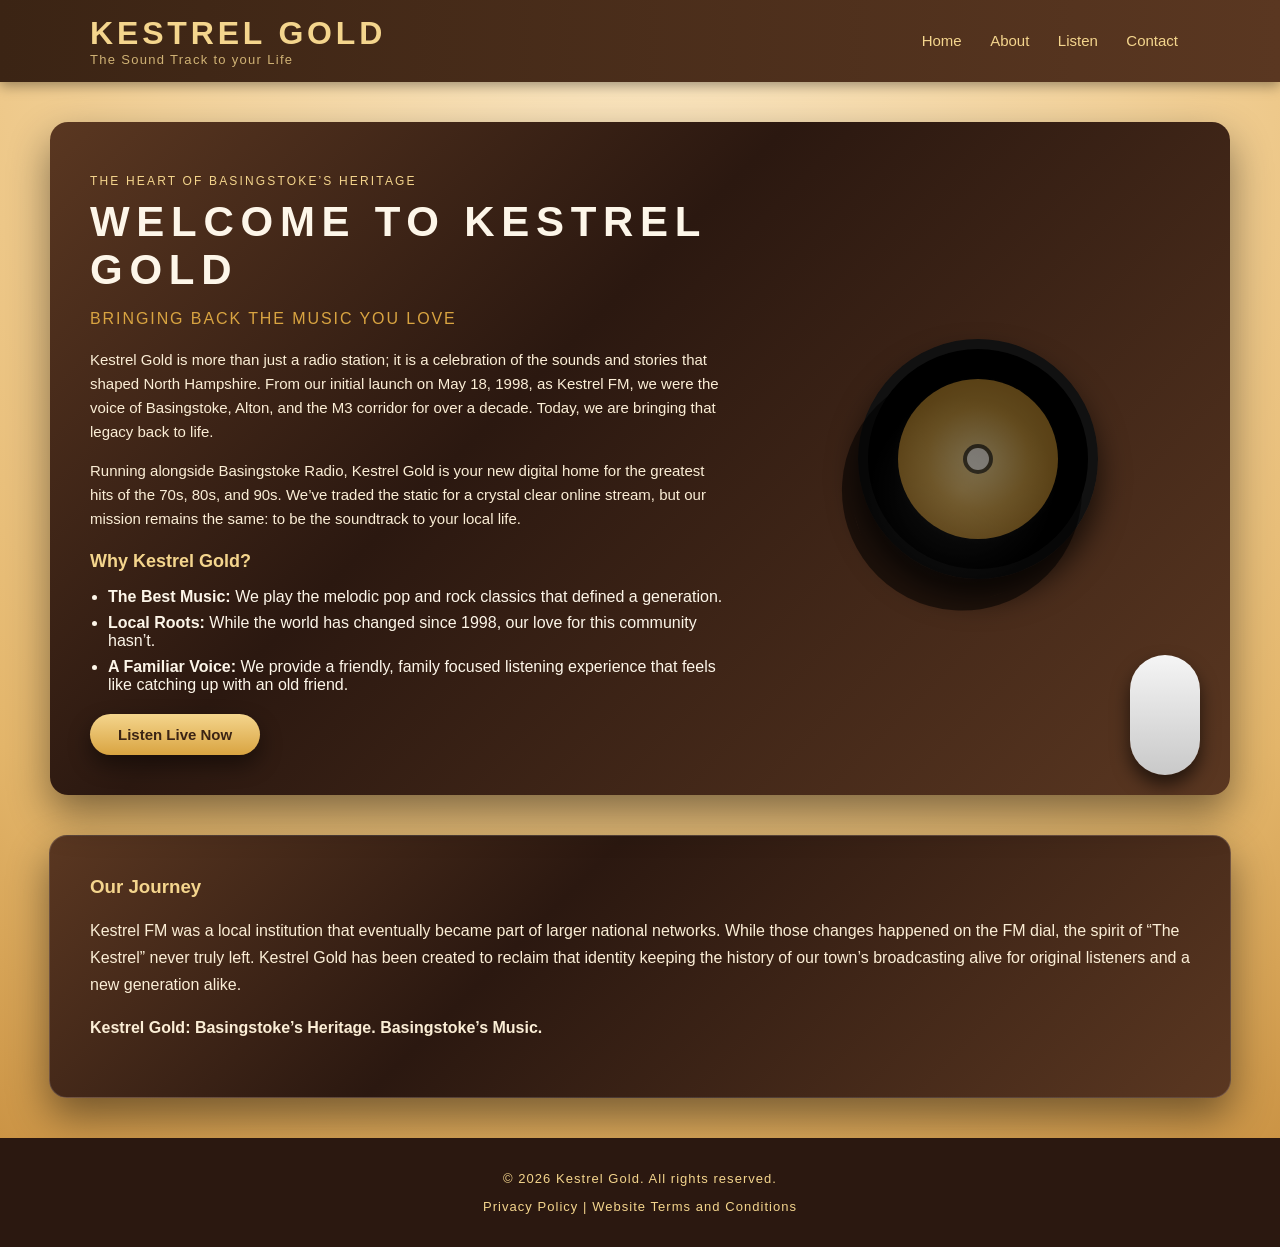
<file: index.html>
<!DOCTYPE html>
<html lang="en">
<head>
<meta charset="UTF-8">
<meta name="viewport" content="width=device-width, initial-scale=1.0">
<title>Kestrel Gold – The Sound Track to your Life</title>
<link rel="stylesheet" href="css/style.css">
</head>

<body>

<header class="kg-header">
  <div class="kg-header-inner">
    <div class="kg-brand">
      <h1>KESTREL GOLD</h1>
      <p class="tagline">The Sound Track to your Life</p>
    </div>

    <nav class="kg-nav">
      <a href="index.html">Home</a>
      <a href="about.html">About</a>
      <a href="listen.html">Listen</a>
      <a href="contact.html">Contact</a>
    </nav>
  </div>
</header>

<section class="hero">
  <div class="hero-left">
    <p class="hero-kicker">The Heart of Basingstoke’s Heritage</p>
    <h2 class="hero-title">Welcome to Kestrel Gold</h2>
    <p class="hero-subtitle">Bringing Back the Music You Love</p>

    <p class="hero-text">
      Kestrel Gold is more than just a radio station; it is a celebration of the sounds and stories
      that shaped North Hampshire. From our initial launch on May 18, 1998, as Kestrel FM, we were the
      voice of Basingstoke, Alton, and the M3 corridor for over a decade. Today, we are bringing that
      legacy back to life.
    </p>

    <p class="hero-text">
      Running alongside Basingstoke Radio, Kestrel Gold is your new digital home for the greatest hits
      of the 70s, 80s, and 90s. We’ve traded the static for a crystal clear online stream, but our
      mission remains the same: to be the soundtrack to your local life.
    </p>

    <h3 class="hero-section-title">Why Kestrel Gold?</h3>
    <ul class="hero-list">
      <li><strong>The Best Music:</strong> We play the melodic pop and rock classics that defined a generation.</li>
      <li><strong>Local Roots:</strong> While the world has changed since 1998, our love for this community hasn’t.</li>
      <li><strong>A Familiar Voice:</strong> We provide a friendly, family focused listening experience that feels like catching up with an old friend.</li>
    </ul>

    <button class="hero-listen">Listen Live Now</button>
  </div>

  <div class="hero-right">
    <div class="vinyl"></div>
    <div class="vinyl-back"></div>
    <div class="mic"></div>
  </div>
</section>

<section class="content-section">
  <h3>Our Journey</h3>
  <p>
    Kestrel FM was a local institution that eventually became part of larger national networks.
    While those changes happened on the FM dial, the spirit of “The Kestrel” never truly left.
    Kestrel Gold has been created to reclaim that identity keeping the history of our town’s
    broadcasting alive for original listeners and a new generation alike.
  </p>

  <p><strong>Kestrel Gold: Basingstoke’s Heritage. Basingstoke’s Music.</strong></p>
</section>

<footer class="kg-footer">
  <p>© 2026 Kestrel Gold. All rights reserved.</p>
  <p><a href="#">Privacy Policy</a> | <a href="#">Website Terms and Conditions</a></p>
</footer>

</body>
</html>
</file>
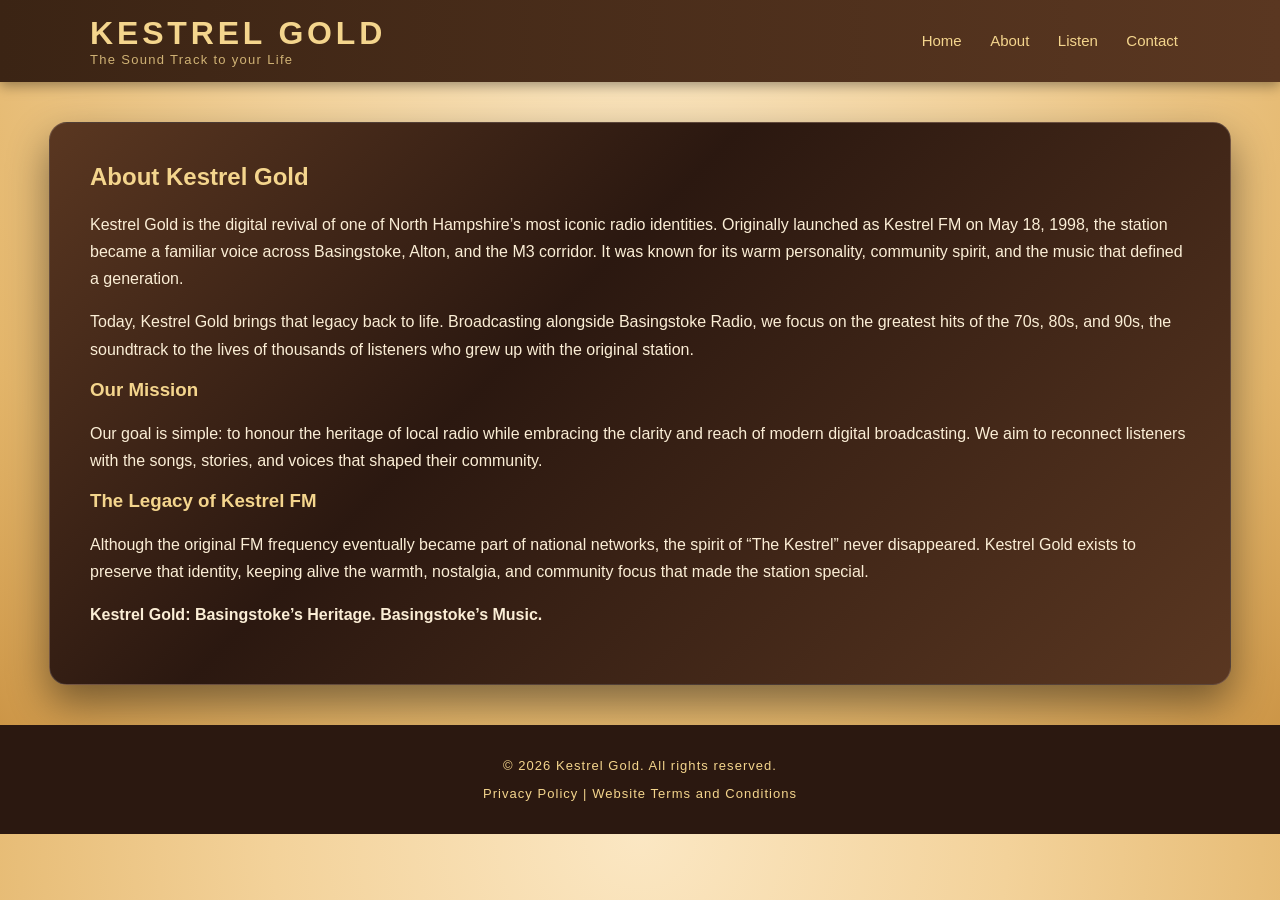
<file: about.html>
<!DOCTYPE html>
<html lang="en">
<head>
<meta charset="UTF-8">
<meta name="viewport" content="width=device-width, initial-scale=1.0">
<title>About Kestrel Gold – The Sound Track to your Life</title>
<link rel="stylesheet" href="css/style.css">
</head>

<body>

<header class="kg-header">
  <div class="kg-header-inner">
    <div class="kg-brand">
      <h1>KESTREL GOLD</h1>
      <p class="tagline">The Sound Track to your Life</p>
    </div>

    <nav class="kg-nav">
      <a href="index.html">Home</a>
      <a href="about.html">About</a>
      <a href="listen.html">Listen</a>
      <a href="contact.html">Contact</a>
    
    </nav>
  </div>
</header>

<section class="content-section">
  <h2>About Kestrel Gold</h2>

  <p>
    Kestrel Gold is the digital revival of one of North Hampshire’s most iconic radio identities.
    Originally launched as Kestrel FM on May 18, 1998, the station became a familiar voice across
    Basingstoke, Alton, and the M3 corridor. It was known for its warm personality, community spirit,
    and the music that defined a generation.
  </p>

  <p>
    Today, Kestrel Gold brings that legacy back to life. Broadcasting alongside Basingstoke Radio,
    we focus on the greatest hits of the 70s, 80s, and 90s, the soundtrack to the lives of thousands
    of listeners who grew up with the original station.
  </p>

  <h3>Our Mission</h3>
  <p>
    Our goal is simple: to honour the heritage of local radio while embracing the clarity and reach
    of modern digital broadcasting. We aim to reconnect listeners with the songs, stories, and voices
    that shaped their community.
  </p>

  <h3>The Legacy of Kestrel FM</h3>
  <p>
    Although the original FM frequency eventually became part of national networks, the spirit of
    “The Kestrel” never disappeared. Kestrel Gold exists to preserve that identity, keeping alive
    the warmth, nostalgia, and community focus that made the station special.
  </p>

  <p><strong>Kestrel Gold: Basingstoke’s Heritage. Basingstoke’s Music.</strong></p>
</section>

<footer class="kg-footer">
  <p>© 2026 Kestrel Gold. All rights reserved.</p>
  <p><a href="#">Privacy Policy</a> | <a href="#">Website Terms and Conditions</a></p>
</footer>

</body>
</html>
</file>
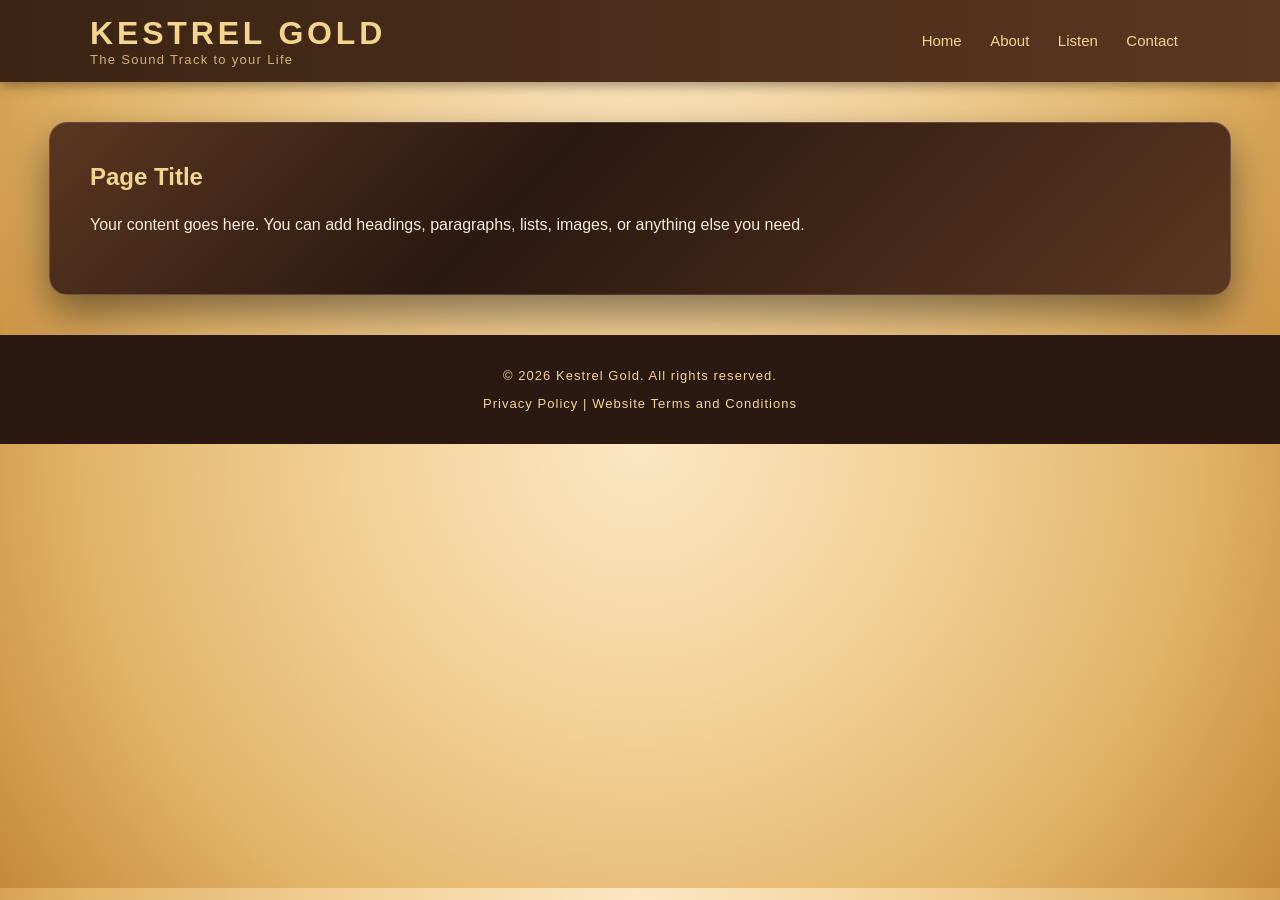
<file: basepage.html>
<!DOCTYPE html>
<html lang="en">
<head>
<meta charset="UTF-8">
<meta name="viewport" content="width=device-width, initial-scale=1.0">
<title>Page Title – Kestrel Gold</title>
<link rel="stylesheet" href="css/style.css">
<meta name="description" content="Page description here.">
</head>

<body>

<header class="kg-header">
  <div class="kg-header-inner">
    <div class="kg-brand">
      <h1>KESTREL GOLD</h1>
      <p class="tagline">The Sound Track to your Life</p>
    </div>

    <nav class="kg-nav">
      <a href="index.html">Home</a>
      <a href="about.html">About</a>
      <a href="listen.html">Listen</a>
      <a href="contact.html">Contact</a>
    </nav>
  </div>
</header>

<section class="content-section">
  <h2>Page Title</h2>

  <p>
    Your content goes here. You can add headings, paragraphs, lists, images, or anything else you need.
  </p>
</section>

<footer class="kg-footer">
  <p>© 2026 Kestrel Gold. All rights reserved.</p>
  <p><a href="privacy.html">Privacy Policy</a> | <a href="terms.html">Website Terms and Conditions</a></p>
</footer>

</body>
</html>
</file>
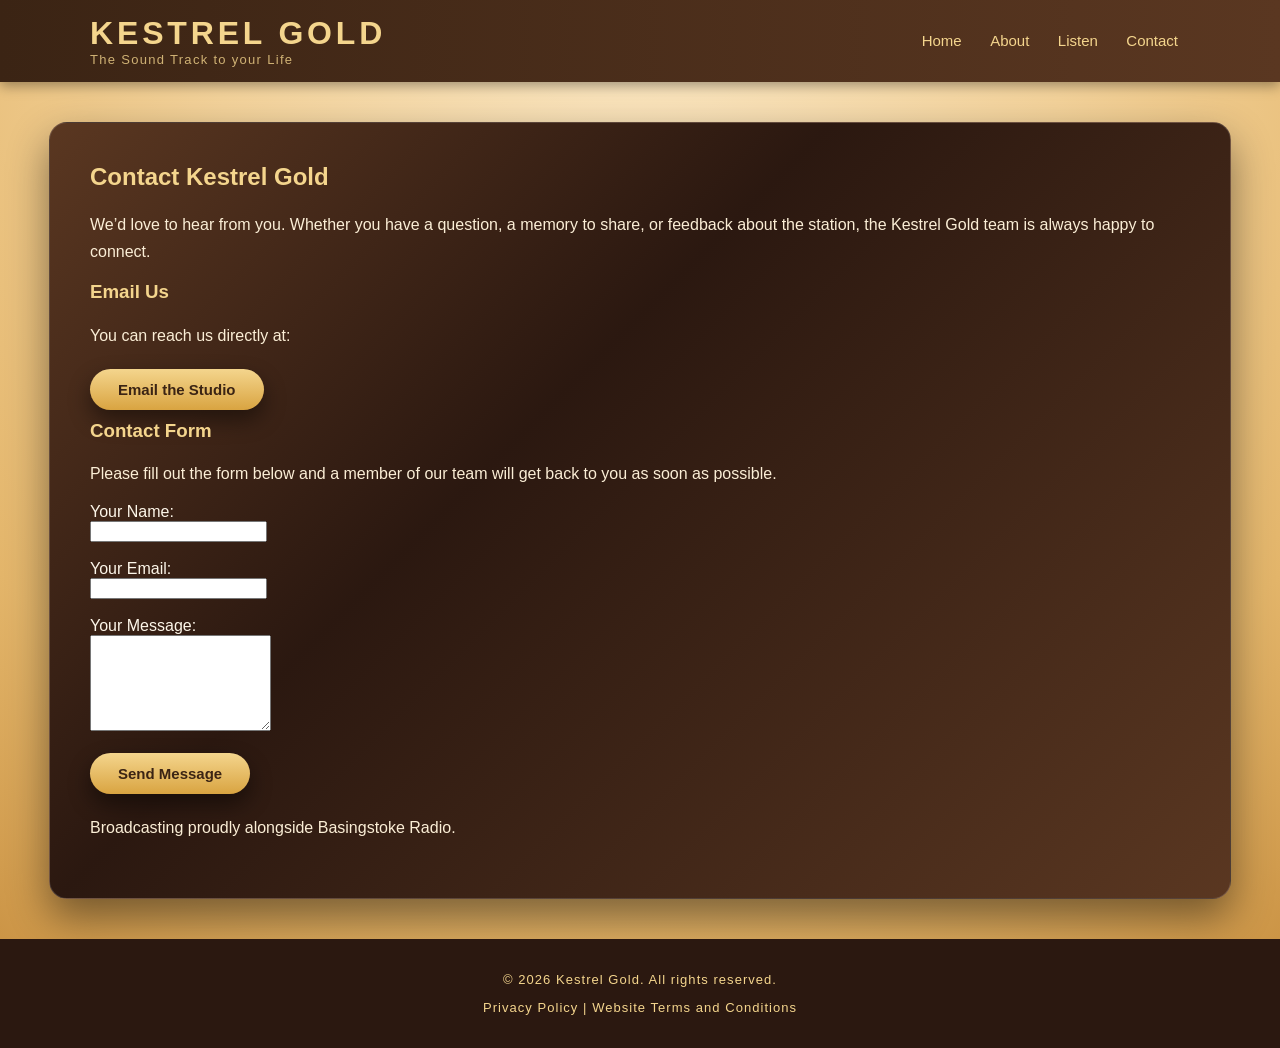
<file: contact.html>
<!DOCTYPE html>
<html lang="en">
<head>
<meta charset="UTF-8">
<meta name="viewport" content="width=device-width, initial-scale=1.0">
<title>Contact Kestrel Gold – Get in Touch</title>
<link rel="stylesheet" href="css/style.css">
<meta name="description" content="Contact Kestrel Gold. Send us your questions, memories, or feedback. Proudly broadcasting alongside Basingstoke Radio.">
</head>

<body>

<header class="kg-header">
  <div class="kg-header-inner">
    <div class="kg-brand">
      <h1>KESTREL GOLD</h1>
      <p class="tagline">The Sound Track to your Life</p>
    </div>

    <nav class="kg-nav">
      <a href="index.html">Home</a>
      <a href="about.html">About</a>
      <a href="listen.html">Listen</a>
      <a href="contact.html">Contact</a>
      </nav>
  </div>
</header>

<section class="content-section">
  <h2>Contact Kestrel Gold</h2>

  <p>
    We’d love to hear from you. Whether you have a question, a memory to share, or feedback about the station,
    the Kestrel Gold team is always happy to connect.
  </p>

  <h3>Email Us</h3>
  <p>
    You can reach us directly at:<br><br>
    
<a class="hero-listen" href="mailto:studio@kestrelgold.co.uk?subject=Contact%20from%20KestrelGold%20Site">
  Email the Studio
</a>
</a>
  </p>




  
  <h3>Contact Form</h3>
  <p>Please fill out the form below and a member of our team will get back to you as soon as possible.</p>

  <form action="mailto:studio@kestrelgold.co.uk" method="post" enctype="text/plain">
    <label for="name">Your Name:</label><br>
    <input type="text" id="name" name="name" required><br><br>

    <label for="email">Your Email:</label><br>
    <input type="email" id="email" name="email" required><br><br>

    <label for="message">Your Message:</label><br>
    <textarea id="message" name="message" rows="6" required></textarea><br><br>

    <button type="submit" class="hero-listen">Send Message</button>
  </form>

  <p style="margin-top:20px;">
    Broadcasting proudly alongside 
    <a href="https://basingstokeradio.org.uk" target="_blank">Basingstoke Radio</a>.
  </p>
</section>

<footer class="kg-footer">
  <p>© 2026 Kestrel Gold. All rights reserved.</p>
  <p><a href="#">Privacy Policy</a> | <a href="#">Website Terms and Conditions</a></p>
</footer>

</body>
</html>
</file>
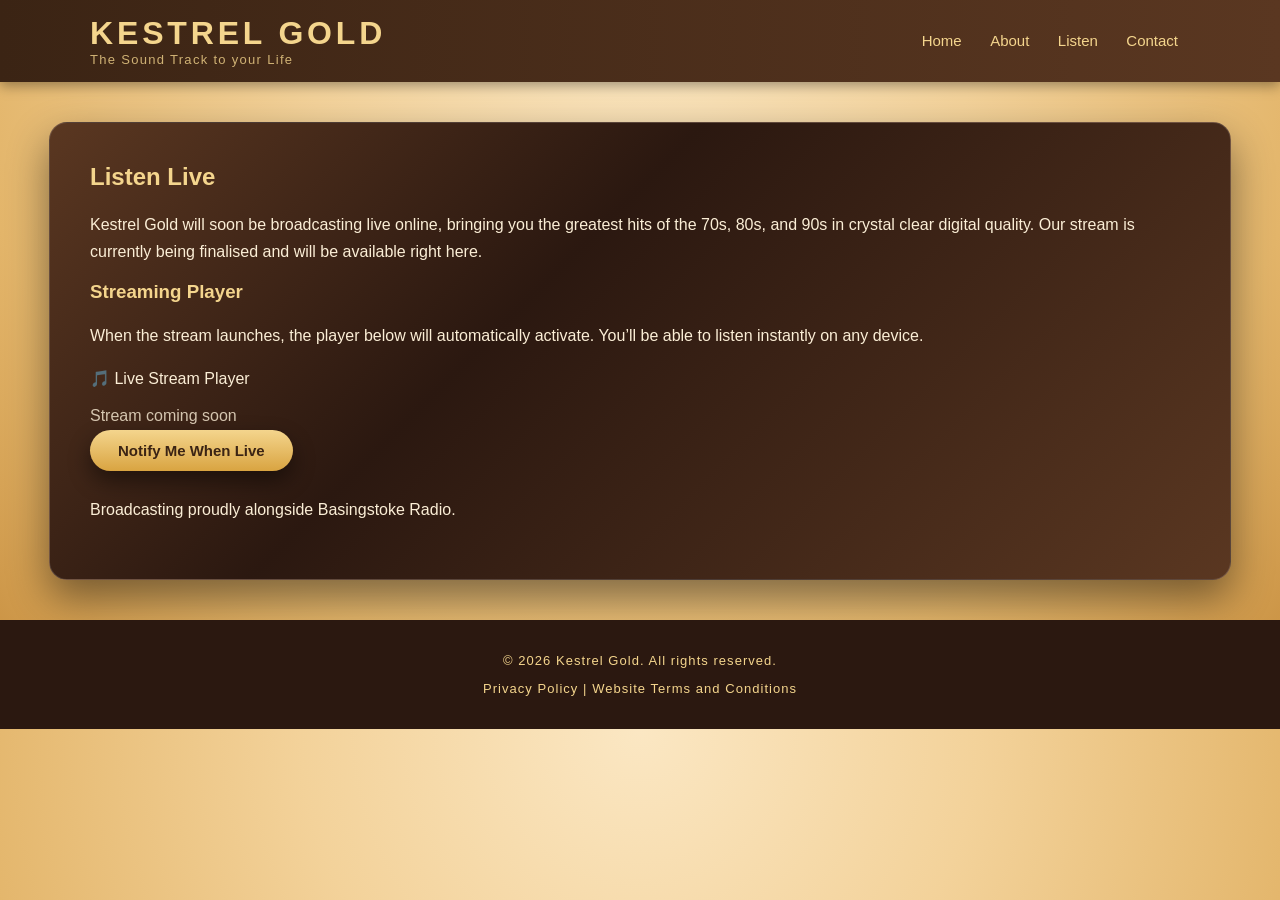
<file: listen.html>
<!DOCTYPE html>
<html lang="en">
<head>
<meta charset="UTF-8">
<meta name="viewport" content="width=device-width, initial-scale=1.0">
<title>Listen Live – Kestrel Gold</title>
<link rel="stylesheet" href="css/style.css">
<meta name="description" content="Listen live to Kestrel Gold – the soundtrack to your life. Streaming the greatest hits of the 70s, 80s and 90s.">
</head>

<body>

<header class="kg-header">
  <div class="kg-header-inner">
    <div class="kg-brand">
      <h1>KESTREL GOLD</h1>
      <p class="tagline">The Sound Track to your Life</p>
    </div>

    <nav class="kg-nav">
      <a href="index.html">Home</a>
      <a href="about.html">About</a>
      <a href="listen.html">Listen</a>
      <a href="contact.html">Contact</a>
    </nav>
  </div>
</header>

<section class="content-section">
  <h2>Listen Live</h2>

  <p>
    Kestrel Gold will soon be broadcasting live online, bringing you the greatest hits of the 70s, 80s,
    and 90s in crystal clear digital quality. Our stream is currently being finalised and will be
    available right here.
  </p>

  <h3>Streaming Player</h3>
  <p>
    When the stream launches, the player below will automatically activate. You’ll be able to listen
    instantly on any device.
  </p>

  <div style="http://listen.hhcr.org.uk:4247/stream.mp3"
    background:#2b1810;
    padding:20px;
    border-radius:12px;
    color:#f4d58d;
    text-align:center;
    box-shadow:0 10px 26px rgba(0,0,0,0.25);
    margin:25px 0;
  ">
    <p style="margin:0 0 10px;">🎵 Live Stream Player</p>
    <p style="opacity:0.8; margin:0;">Stream coming soon</p>
  </div>

  <button class="hero-listen">Notify Me When Live</button>

  <p style="margin-top:25px;">
    Broadcasting proudly alongside 
    <a href="https://basingstokeradio.org.uk" target="_blank">Basingstoke Radio</a>.
  </p>
</section>

<footer class="kg-footer">
  <p>© 2026 Kestrel Gold. All rights reserved.</p>
  <p><a href="privacy.html">Privacy Policy</a> | <a href="terms.html">Website Terms and Conditions</a></p>
</footer>

</body>
</html>
</file>
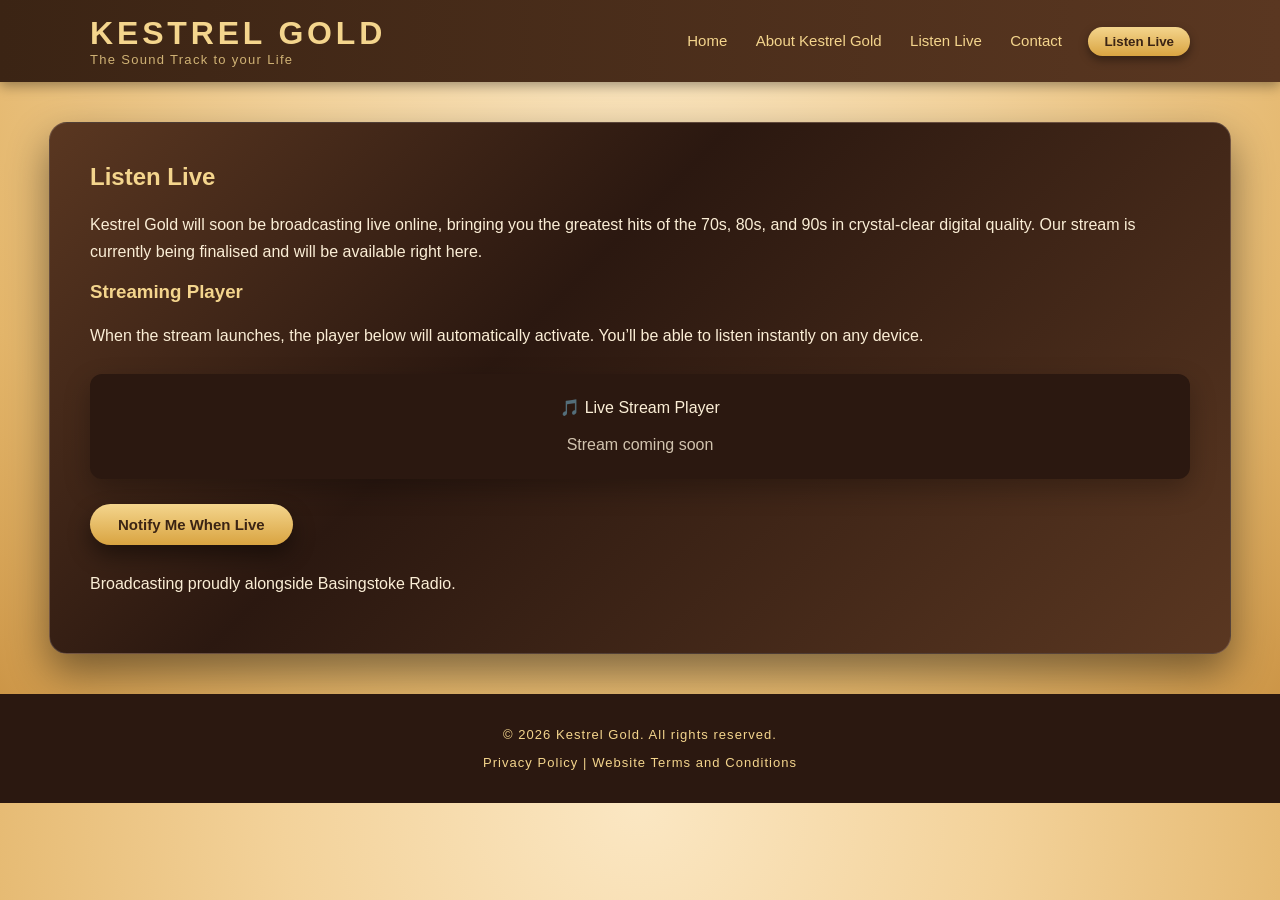
<file: listenlive.html>
<!DOCTYPE html>
<html lang="en">
<head>
<meta charset="UTF-8">
<meta name="viewport" content="width=device-width, initial-scale=1.0">
<title>Listen Live – Kestrel Gold</title>
<link rel="stylesheet" href="css/style.css">
<meta name="description" content="Listen live to Kestrel Gold – the soundtrack to your life. Streaming the greatest hits of the 70s, 80s and 90s.">
</head>

<body>

<header class="kg-header">
  <div class="kg-header-inner">
    <div class="kg-brand">
      <h1>KESTREL GOLD</h1>
      <p class="tagline">The Sound Track to your Life</p>
    </div>

    <nav class="kg-nav">
      <a href="index.html">Home</a>
      <a href="about.html">About Kestrel Gold</a>
      <a href="listen.html">Listen Live</a>
      <a href="contact.html">Contact</a>
      <button class="listen-btn">Listen Live</button>
    </nav>
  </div>
</header>

<section class="content-section">
  <h2>Listen Live</h2>

  <p>
    Kestrel Gold will soon be broadcasting live online, bringing you the greatest hits of the 70s, 80s,
    and 90s in crystal‑clear digital quality. Our stream is currently being finalised and will be
    available right here.
  </p>

  <h3>Streaming Player</h3>
  <p>
    When the stream launches, the player below will automatically activate. You’ll be able to listen
    instantly on any device.
  </p>

  <!-- Placeholder audio player -->
  <div style="
    background:#2b1810;
    padding:20px;
    border-radius:12px;
    color:#f4d58d;
    text-align:center;
    box-shadow:0 10px 26px rgba(0,0,0,0.25);
    margin:25px 0;
  ">
    <p style="margin:0 0 10px;">🎵 Live Stream Player</p>
    <p style="opacity:0.8; margin:0;">Stream coming soon</p>
  </div>

  <button class="hero-listen">Notify Me When Live</button>

  <p style="margin-top:25px;">
    Broadcasting proudly alongside 
    <a href="https://basingstokeradio.org.uk" target="_blank">Basingstoke Radio</a>.
  </p>
</section>

<footer class="kg-footer">
  <p>© 2026 Kestrel Gold. All rights reserved.</p>
  <p><a href="privacy.html">Privacy Policy</a> | <a href="terms.html">Website Terms and Conditions</a></p>
</footer>

</body>
</html>
</file>
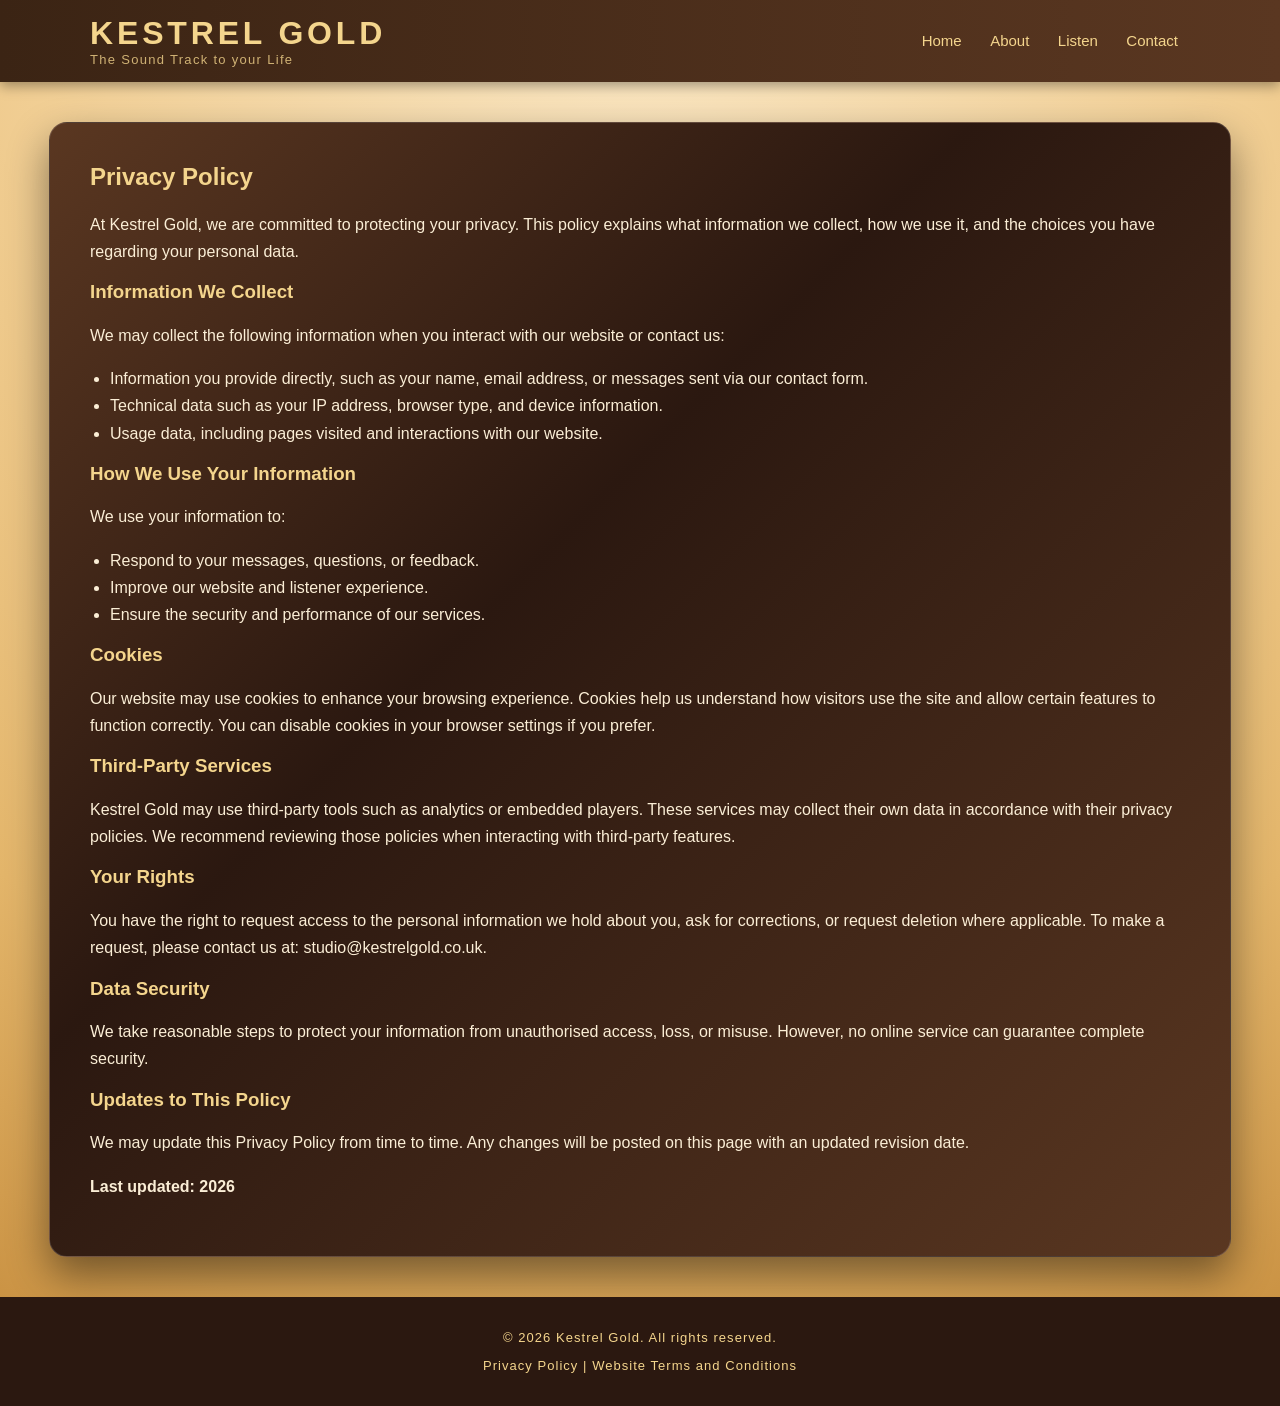
<file: priacy.html>
<!DOCTYPE html>
<html lang="en">
<head>
<meta charset="UTF-8">
<meta name="viewport" content="width=device-width, initial-scale=1.0">
<title>Privacy Policy – Kestrel Gold</title>
<link rel="stylesheet" href="css/style.css">
<meta name="description" content="Kestrel Gold Privacy Policy. Learn how we handle your data, cookies, and communication preferences.">
</head>

<body>

<header class="kg-header">
  <div class="kg-header-inner">
    <div class="kg-brand">
      <h1>KESTREL GOLD</h1>
      <p class="tagline">The Sound Track to your Life</p>
    </div>

    <nav class="kg-nav">
      <a href="index.html">Home</a>
      <a href="about.html">About</a>
      <a href="listen.html">Listen</a>
      <a href="contact.html">Contact</a>
    </nav>
  </div>
</header>

<section class="content-section">
  <h2>Privacy Policy</h2>

  <p>
    At Kestrel Gold, we are committed to protecting your privacy. This policy explains what information
    we collect, how we use it, and the choices you have regarding your personal data.
  </p>

  <h3>Information We Collect</h3>
  <p>
    We may collect the following information when you interact with our website or contact us:
  </p>
  <ul>
    <li>Information you provide directly, such as your name, email address, or messages sent via our contact form.</li>
    <li>Technical data such as your IP address, browser type, and device information.</li>
    <li>Usage data, including pages visited and interactions with our website.</li>
  </ul>

  <h3>How We Use Your Information</h3>
  <p>
    We use your information to:
  </p>
  <ul>
    <li>Respond to your messages, questions, or feedback.</li>
    <li>Improve our website and listener experience.</li>
    <li>Ensure the security and performance of our services.</li>
  </ul>

  <h3>Cookies</h3>
  <p>
    Our website may use cookies to enhance your browsing experience. Cookies help us understand how
    visitors use the site and allow certain features to function correctly. You can disable cookies
    in your browser settings if you prefer.
  </p>

  <h3>Third‑Party Services</h3>
  <p>
    Kestrel Gold may use third‑party tools such as analytics or embedded players. These services may
    collect their own data in accordance with their privacy policies. We recommend reviewing those
    policies when interacting with third‑party features.
  </p>

  <h3>Your Rights</h3>
  <p>
    You have the right to request access to the personal information we hold about you, ask for
    corrections, or request deletion where applicable. To make a request, please contact us at:
    <a href="mailto:studio@kestrelgold.co.uk">studio@kestrelgold.co.uk</a>.
  </p>

  <h3>Data Security</h3>
  <p>
    We take reasonable steps to protect your information from unauthorised access, loss, or misuse.
    However, no online service can guarantee complete security.
  </p>

  <h3>Updates to This Policy</h3>
  <p>
    We may update this Privacy Policy from time to time. Any changes will be posted on this page with
    an updated revision date.
  </p>

  <p><strong>Last updated: 2026</strong></p>
</section>

<footer class="kg-footer">
  <p>© 2026 Kestrel Gold. All rights reserved.</p>
  <p><a href="privacy.html">Privacy Policy</a> | <a href="terms.html">Website Terms and Conditions</a></p>
</footer>

</body>
</html>
</file>
<file: css/style.css>
/* --------------------------------------------------
   GLOBAL
-------------------------------------------------- */
body {
  margin: 0;
  font-family: "Segoe UI", Arial, sans-serif;
  background: radial-gradient(circle at top, #fbe7c3 0, #f3d29a 35%, #e3b56a 70%, #c48a3a 100%);
  color: #2b1a10;
}

a {
  color: inherit;
  text-decoration: none;
}

/* --------------------------------------------------
   HEADER + NAV
-------------------------------------------------- */
.kg-header {
  background: linear-gradient(to right, #3b2414, #5a3721);
  color: #f4d58d;
  padding: 15px 0;
  box-shadow: 0 4px 12px rgba(0,0,0,0.35);
}

.kg-header-inner {
  max-width: 1100px;
  margin: 0 auto;
  padding: 0 20px;
  display: flex;
  justify-content: space-between;
  align-items: center;
}

.kg-brand h1 {
  margin: 0;
  font-size: 32px;
  letter-spacing: 0.12em;
}

.kg-brand .tagline {
  margin: 0;
  font-size: 13px;
  opacity: 0.8;
  letter-spacing: 0.1em;
}

.kg-nav a {
  color: #f4d58d;
  margin: 0 12px;
  text-decoration: none;
  font-size: 15px;
  position: relative;
}

.kg-nav a::after {
  content: "";
  position: absolute;
  bottom: -3px;
  left: 0;
  width: 0;
  height: 2px;
  background: #d9a441;
  transition: width 0.2s ease-out;
}

.kg-nav a:hover::after {
  width: 100%;
}

.listen-btn {
  background: linear-gradient(to bottom, #f4d58d, #d9a441);
  border: none;
  padding: 7px 16px;
  border-radius: 999px;
  font-weight: bold;
  cursor: pointer;
  color: #3b2414;
  margin-left: 10px;
  box-shadow: 0 4px 10px rgba(0,0,0,0.4);
}

/* --------------------------------------------------
   HERO SECTION (Homepage only)
-------------------------------------------------- */
.hero {
  max-width: 1100px;
  margin: 40px auto;
  background: linear-gradient(135deg, #5a3721 0, #2b1810 40%, #5a3721 100%);
  border-radius: 18px;
  padding: 40px;
  color: #fdf6e9;
  display: grid;
  grid-template-columns: 3fr 2fr;
  gap: 40px;
  box-shadow: 0 18px 40px rgba(0,0,0,0.45);
  position: relative;
  overflow: hidden;
}

.hero-kicker {
  text-transform: uppercase;
  letter-spacing: 0.18em;
  font-size: 12px;
  color: #f4d58d;
  margin-bottom: 10px;
}

.hero-title {
  font-size: 42px;
  text-transform: uppercase;
  letter-spacing: 0.16em;
  margin: 0 0 5px;
}

.hero-subtitle {
  font-size: 16px;
  letter-spacing: 0.12em;
  text-transform: uppercase;
  color: #d9a441;
  margin-bottom: 20px;
}

.hero-text {
  font-size: 15px;
  line-height: 1.6;
  margin-bottom: 15px;
  color: #fbeed6;
}

.hero-section-title {
  font-size: 18px;
  margin-top: 20px;
  margin-bottom: 10px;
  color: #f4d58d;
}

.hero-list {
  padding-left: 18px;
  margin-bottom: 20px;
}

.hero-list li {
  margin-bottom: 8px;
}

.hero-listen {
  background: linear-gradient(to bottom, #f4d58d, #d9a441);
  border: none;
  padding: 12px 28px;
  border-radius: 999px;
  font-weight: bold;
  cursor: pointer;
  color: #3b2414;
  font-size: 15px;
  box-shadow: 0 10px 22px rgba(0,0,0,0.45);
}

/* --------------------------------------------------
   HERO RIGHT SIDE (Vinyl + Mic)
-------------------------------------------------- */
.hero-right {
  position: relative;
  display: flex;
  justify-content: center;
  align-items: center;
}

/* Vinyl record */
.vinyl {
  width: 220px;
  height: 220px;
  border-radius: 50%;
  background: radial-gradient(circle, #333 0, #000 55%, #000 100%);
  border: 10px solid #111;
  position: absolute;
  box-shadow: 0 18px 30px rgba(0,0,0,0.7);
}

.vinyl::before {
  content: "";
  position: absolute;
  inset: 30px;
  border-radius: 50%;
  background: radial-gradient(circle, #f4d58d 0, #d9a441 45%, #b37a1f 100%);
}

.vinyl::after {
  content: "";
  position: absolute;
  inset: 50%;
  width: 22px;
  height: 22px;
  transform: translate(-50%, -50%);
  border-radius: 50%;
  background: #fdf6e9;
  box-shadow: 0 0 0 4px rgba(0,0,0,0.7);
}

/* Back vinyl */
.vinyl-back {
  width: 220px;
  height: 220px;
  border-radius: 50%;
  background: radial-gradient(circle, #222 0, #000 60%);
  border: 10px solid #000;
  position: absolute;
  transform: rotate(-18deg) translate(-25px, 25px);
  opacity: 0.55;
}

/* Microphone */
.mic {
  width: 70px;
  height: 120px;
  background: linear-gradient(to bottom, #f5f5f5, #c9c9c9);
  border-radius: 40px;
  position: absolute;
  bottom: -20px;
  right: -10px;
  box-shadow: 0 10px 18px rgba(0,0,0,0.6);
}

/* --------------------------------------------------
   CONTENT SECTION (All other pages)
-------------------------------------------------- */
.content-section {
  max-width: 1100px;
  margin: 40px auto;
  background: linear-gradient(135deg, #5a3721 0, #2b1810 40%, #5a3721 100%);
  padding: 40px;
  border-radius: 18px;
  box-shadow: 0 18px 40px rgba(0,0,0,0.45);
  color: #fdf6e9;
  border: 1px solid rgba(255,255,255,0.15);
}

.content-section h2,
.content-section h3 {
  color: #f4d58d;
  margin-top: 0;
}

.content-section p,
.content-section li {
  color: #fbeed6;
  line-height: 1.7;
  font-size: 1rem;
}

.content-section ul {
  padding-left: 20px;
}

/* --------------------------------------------------
   FOOTER
-------------------------------------------------- */
.kg-footer {
  background: #2b1810;
  color: #f4d58d;
  text-align: center;
  padding: 20px;
  font-size: 13px;
  letter-spacing: 0.08em;
}

.kg-footer a {
  color: #f4d58d;
  text-decoration: none;
}
</file>
